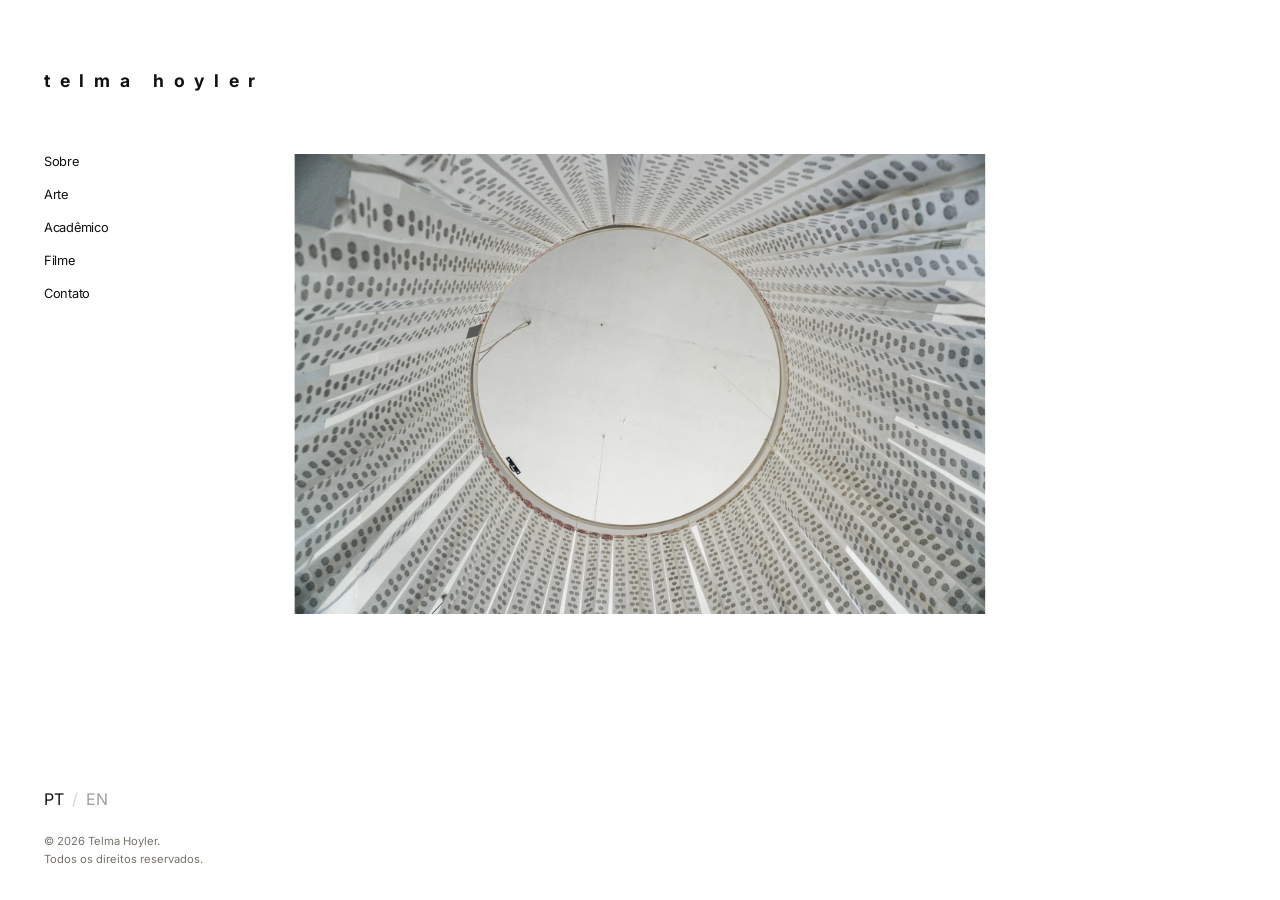
<file: index.html>
<!doctype html>
<html lang="pt-BR">
  <head>
    <meta charset="utf-8" />
    <meta name="viewport" content="width=device-width, initial-scale=1" />
    <title>Telma Hoyler — Artista Visual</title>
    <meta
      name="description"
      content="Catálogo digital de obras, filmes e produção acadêmica de Telma Hoyler."
    />
    <link rel="preconnect" href="https://fonts.googleapis.com" />
    <link rel="preconnect" href="https://fonts.gstatic.com" crossorigin />
    <link
      rel="stylesheet"
      href="https://fonts.googleapis.com/css2?family=Inter:wght@300;400;500&family=Inter+Tight:wght@200;300;400&titulo-destaque=swap"
    />
    <link rel="stylesheet" href="styles.css?v=20261110-1" />
  </head>
  <body>
    <aside class="menu-lateral">
      <div>
        <a class="marca-menu-lateral" href="#home" data-pagina-destino="home">
          <span class="nome-marca-menu">telma hoyler</span>
        </a>

        <nav class="navegacao-menu-lateral" aria-label="Menu principal">
          <a href="#about" data-pagina-destino="about" data-texto="menu.sobre">Sobre</a>
          <div class="grupo-navegacao">
            <a href="#art" data-pagina-destino="artGroup" data-texto="menu.arte">Arte</a>
            <div class="subnavegacao">
              <a href="#art" data-pagina-destino="art" data-texto="submenu.trabalhos">Trabalhos</a>
              <a href="#exhibitions" data-pagina-destino="exhibitions" data-texto="submenu.exposicoes">Exposições</a>
              <a href="#texts" data-pagina-destino="texts" data-texto="submenu.textos">Textos</a>
            </div>
          </div>
          <div class="grupo-navegacao">
            <a href="#publications" data-pagina-destino="academic" data-texto="menu.academico">Acadêmico</a>
            <div class="subnavegacao">
              <a href="#publications" data-pagina-destino="publications" data-texto="submenu.publicacoes">Publicações selecionadas</a>
              <a href="#classes" data-pagina-destino="classes" data-texto="submenu.aulas">Aulas</a>
              <a href="#research" data-pagina-destino="research" data-texto="submenu.pesquisas">Pesquisas</a>
            </div>
          </div>
          <a href="#films" data-pagina-destino="films" data-texto="menu.filmes">Filme</a>
          <a href="#contact" data-pagina-destino="contact" data-texto="menu.contato">Contato</a>
        </nav>
      </div>

      <div class="rodape-menu-lateral">
        <div class="seletor-idioma" aria-label="Idioma">
          <button class="botao-idioma ativo" type="button" data-idioma="pt">PT</button>
          <span>/</span>
          <button class="botao-idioma" type="button" data-idioma="en">EN</button>
        </div>
        <p data-html-traduzido="rodape.direitos">© 2026 Telma Hoyler.<br />Todos os direitos reservados.</p>
      </div>
    </aside>
    <button class="fundo-menu-lateral" type="button" aria-label="Fechar menu"></button>

    <header class="cabecalho-mobile">
      <button class="botao-menu-mobile" type="button" aria-label="Abrir menu" aria-expanded="false">
        <span></span>
        <span></span>
      </button>
      <a class="marca-mobile" href="#home">telma hoyler</a>
      <div class="seletor-idioma" aria-label="Idioma">
        <button class="botao-idioma ativo" type="button" data-idioma="pt">PT</button>
        <span>/</span>
        <button class="botao-idioma" type="button" data-idioma="en">EN</button>
      </div>
    </header>

    <main class="conteudo-principal">
      <section id="home" class="pagina pagina-inicial ativo" data-pagina="home">
        <div class="imagem-hero ativo">
          <img src="assets/capa/carrossel/1.webp?v=20261023" alt="" fetchpriority="high" decoding="async" />
        </div>
        <div class="imagem-hero">
          <img data-src="assets/capa/carrossel/2.webp?v=20261023" alt="" loading="lazy" decoding="async" />
        </div>
        <div class="imagem-hero">
          <img data-src="assets/capa/carrossel/3.webp?v=20261023" alt="" loading="lazy" decoding="async" />
        </div>
        <div class="imagem-hero">
          <img data-src="assets/capa/carrossel/4.webp?v=20261023-2" alt="" loading="lazy" decoding="async" />
        </div>
        <div class="imagem-hero">
          <img data-src="assets/capa/carrossel/5.webp?v=20261023" alt="" loading="lazy" decoding="async" />
        </div>
        <div class="imagem-hero">
          <img data-src="assets/capa/carrossel/6.webp?v=20261023" alt="" loading="lazy" decoding="async" />
        </div>
        <div class="imagem-hero">
          <img data-src="assets/capa/carrossel/7.webp?v=20261023" alt="" loading="lazy" decoding="async" />
        </div>
        <div class="imagem-hero">
          <img data-src="assets/capa/carrossel/8.webp?v=20261023" alt="" loading="lazy" decoding="async" />
        </div>
        <div class="imagem-hero">
          <img data-src="assets/capa/carrossel/9.webp?v=20261023" alt="" loading="lazy" decoding="async" />
        </div>
        <div class="imagem-hero">
          <img data-src="assets/capa/carrossel/10.webp?v=20261023" alt="" loading="lazy" decoding="async" />
        </div>

      </section>

      <section id="about" class="pagina pagina-conteudo" data-pagina="about">
        <header class="cabecalho-pagina">
          <div class="rotulo-secao texto-suave" data-texto="secao.sobre.numero">01 — Sobre</div>
        </header>

        <div class="layout-sobre conteudo-alinhado-menu">
          <div class="texto-corpo">
            <p>
              <span data-texto="secao.sobre.texto1">Telma Hoyler (São Paulo, 1988) é artista visual e cientista social, tendo concluído em 2022 seu doutorado em ciência política pela Universidade de São Paulo. Transita entre a cidade e a floresta, entre a política e a poética, entre o mundo “de dentro” e o “de fora”. Ao invés de dualidades e oposições, procura cerzir os pontos de contato entre essas categorias, desgastadas pela forma binária como insistimos em categorizar o mundo.</span>
            </p>
            <p>
              <span data-texto="secao.sobre.texto2">Desde 2018, busca traduzir para o universo visual reflexões e sensações despertadas ao longo da sua extensa pesquisa etnográfica junto a burocratas, políticos e lideranças comunitárias. Cria a partir de múltiplas linguagens, incluindo escrita, costura, colagem, desenho e procedimentos de apropriação de imagens e sons para produção de vídeos e instalações sonoras.</span>
            </p>
          </div>
        </div>

      </section>

      <section id="presentation" class="pagina pagina-conteudo" data-pagina="presentation">
        <header class="cabecalho-pagina">
          <div class="rotulo-secao texto-suave" data-texto="submenu.apresentacao">Apresentação</div>
        </header>

        <div class="layout-sobre conteudo-alinhado-menu">
          <div class="texto-corpo">
            <p>
              <span data-texto="secao.sobre.texto1">Telma Hoyler (São Paulo, 1988) é artista visual e cientista social, tendo concluído em 2022 seu doutorado em ciência política pela Universidade de São Paulo. Transita entre a cidade e a floresta, entre a política e a poética, entre o mundo “de dentro” e o “de fora”. Ao invés de dualidades e oposições, procura cerzir os pontos de contato entre essas categorias, desgastadas pela forma binária como insistimos em categorizar o mundo.</span>
            </p>
            <p>
              <span data-texto="secao.sobre.texto2">Desde 2018, busca traduzir para o universo visual reflexões e sensações despertadas ao longo da sua extensa pesquisa etnográfica junto a burocratas, políticos e lideranças comunitárias. Cria a partir de múltiplas linguagens, incluindo escrita, costura, colagem, desenho e procedimentos de apropriação de imagens e sons para produção de vídeos e instalações sonoras.</span>
            </p>
          </div>
        </div>
      </section>

      <section id="exhibitions" class="pagina pagina-conteudo" data-pagina="exhibitions">
        <header class="cabecalho-pagina">
          <div class="rotulo-secao texto-suave" data-texto="secao.sobre.exposicoes">Exposições</div>
        </header>
        <section class="secao-listagem conteudo-alinhado-menu">
          <div class="cabecalho-listagem">
            <h2 class="titulo-destaque" data-texto="secao.sobre.exposicoes">Exposições</h2>
          </div>
          <div class="lista-itens" id="listaExposicoes"></div>
        </section>
      </section>

      <section id="texts" class="pagina pagina-conteudo" data-pagina="texts">
        <header class="cabecalho-pagina">
          <div class="rotulo-secao texto-suave" data-texto="secao.textos">Textos</div>
        </header>
        <section class="secao-listagem conteudo-alinhado-menu">
          <div class="cabecalho-listagem">
            <h2 class="titulo-destaque" data-texto="secao.textos">Textos</h2>
          </div>
          <div class="lista-itens" id="listaTextos"></div>
        </section>
      </section>

      <section id="art" class="pagina pagina-conteudo" data-pagina="art">
        <header class="cabecalho-pagina cabecalho-compacto">
          <div class="rotulo-secao texto-suave" data-texto="secao.arte.numero">02 — Arte</div>
          <h1 class="titulo-destaque" data-texto="secao.arte.titulo">Catálogo.</h1>
          <p class="texto-suave texto-introducao" data-texto="secao.arte.introducao">Catálogo de obras — instalação, bordado, vídeo, escrita.</p>
        </header>
        <div class="grade-catalogo-obras conteudo-alinhado-menu" id="gradeCatalogoObras"></div>
      </section>

      <section id="publications" class="pagina pagina-conteudo" data-pagina="publications" data-pagina-pai="academic">
        <section class="secao-listagem conteudo-alinhado-menu">
          <h1 class="titulo-destaque titulo-pagina-listagem" data-texto="academico.publicacoes">Publicações selecionadas</h1>
          <div class="lista-itens" id="listaPublicacoes"></div>
        </section>
      </section>

      <section id="classes" class="pagina pagina-conteudo" data-pagina="classes" data-pagina-pai="academic">
        <section class="secao-listagem conteudo-alinhado-menu">
          <h1 class="titulo-destaque titulo-pagina-listagem" data-texto="academico.aulas">Aulas</h1>
          <div class="lista-itens" id="listaAulas"></div>
        </section>
      </section>

      <section id="research" class="pagina pagina-conteudo" data-pagina="research" data-pagina-pai="academic">
        <section class="secao-listagem conteudo-alinhado-menu">
          <h1 class="titulo-destaque titulo-pagina-listagem" data-texto="academico.pesquisas">Pesquisas</h1>
          <div class="lista-itens lista-pesquisas" id="listaPesquisas"></div>
        </section>
      </section>

      <section id="films" class="pagina pagina-conteudo" data-pagina="films">
        <div class="grade-filmes conteudo-alinhado-menu">
          <article class="cartao-filme">
            <a class="poster-filme" href="https://www.territoriodoc.com/" target="_blank" rel="noreferrer">
              <img src="assets/imagens/film-territorio-DB_nv63p.jpg" alt="" />
            </a>
            <section class="ficha-tecnica-filme">
              <h1 data-texto="filme.ficha.titulo">Ficha Técnica</h1>
              <dl>
                <div><dt data-texto="filme.ficha.direcao">Direção:</dt><dd>Telma Hoyler</dd></div>
                <div><dt data-texto="filme.ficha.montagem">Montagem:</dt><dd>Luiz Romero</dd></div>
                <div><dt data-texto="filme.ficha.fotografia">Direção de Fotografia:</dt><dd>Luiz Romero</dd></div>
                <div><dt data-texto="filme.ficha.cameras">Câmeras:</dt><dd>Luiz Romero, Ricardo Moura, Daniel Ferreira</dd></div>
                <div><dt data-texto="filme.ficha.som">Edição de Som e Mixagem:</dt><dd>Julia Telles</dd></div>
                <div><dt data-texto="filme.ficha.cor">Colorização:</dt><dd>Bernardo Neder</dd></div>
                <div><dt data-texto="filme.ficha.producao">Produção:</dt><dd>Planetária Produções e Pesquisa</dd></div>
                <div><dt data-texto="filme.ficha.posProducao">Pós-Produção:</dt><dd>Cajamanga</dd></div>
                <div><dt data-texto="filme.ficha.financiamento">Financiamento:</dt><dd>Urban Studies Foundation</dd></div>
              </dl>
              <p class="link-filme">
                <span data-texto="filme.assista">Assista aqui:</span>
                <a href="https://zurl.co/l4hxV" target="_blank" rel="noopener noreferrer">https://zurl.co/l4hxV</a>
              </p>
            </section>
          </article>
        </div>
      </section>

      <section id="contact" class="pagina pagina-conteudo pagina-contato" data-pagina="contact">
        <header class="cabecalho-pagina conteudo-alinhado-menu">
          <h1 class="titulo-destaque titulo-pagina-listagem" data-texto="secao.contato.numero">Contato</h1>
        </header>

        <div class="grade-contato">
          <a href="mailto:telmahoyler@gmail.com">
            <span class="rotulo-secao texto-suave" data-texto="contato.email">Email</span>
            <strong class="titulo-destaque">telmahoyler@gmail.com</strong>
          </a>
          <a href="https://www.instagram.com/tete_hoyler/" target="_blank" rel="noreferrer">
            <span class="rotulo-secao texto-suave" data-texto="contato.instagram.arte">Instagram — Arte</span>
            <strong class="titulo-destaque">@tete_hoyler</strong>
          </a>
          <a href="https://www.instagram.com/telma_hoyler/" target="_blank" rel="noreferrer">
            <span class="rotulo-secao texto-suave" data-texto="contato.instagram.academico">Instagram — Acadêmico</span>
            <strong class="titulo-destaque">@telma_hoyler</strong>
          </a>
          <a href="https://www.linkedin.com/in/telma-hoyler-6042aa2a5" target="_blank" rel="noreferrer">
            <span class="rotulo-secao texto-suave" data-texto="contato.linkedin">LinkedIn</span>
            <strong class="titulo-destaque">Telma Hoyler</strong>
          </a>
          <a href="http://lattes.cnpq.br/1322059531873511" target="_blank" rel="noreferrer">
            <span class="rotulo-secao texto-suave" data-texto="contato.lattes.titulo">Currículo Lattes</span>
            <span class="valor-contato">
              <strong class="titulo-destaque">lattes.cnpq.br/1322059531873511</strong>
              <small class="texto-suave" data-texto="contato.lattes.descricao">Plataforma de currículos acadêmicos do CNPq.</small>
            </span>
          </a>
        </div>

      </section>
    </main>

    <script src="script.js?v=20261111-1"></script>
  </body>
</html>
</file>
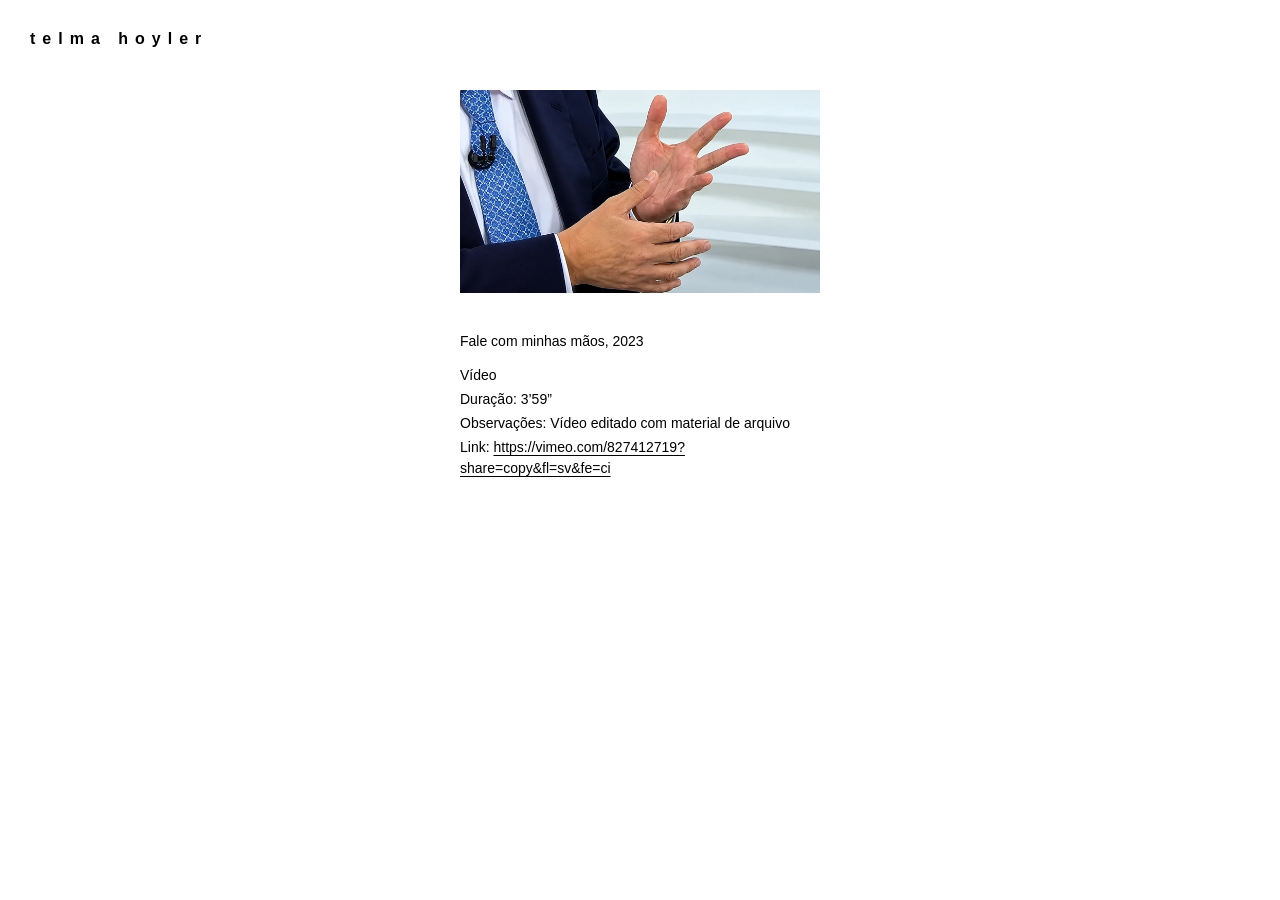
<file: obra.html>
<!doctype html>
<html lang="pt-BR">
  <head>
    <meta charset="UTF-8" />
    <meta name="viewport" content="width=device-width, initial-scale=1.0" />
    <meta name="description" content="Obra de Telma Hoyler" />
    <title>Obra — Telma Hoyler</title>
    <link rel="stylesheet" href="obra.css?v=20260827-7" />
  </head>
  <body>
    <main class="pagina-obra">
      <a class="assinatura" href="index.html#art">telma hoyler</a>
      <figure>
        <div class="moldura-imagem-obra">
          <img id="imagemObra" alt="" />
        </div>
        <figcaption>
          <h1 id="tituloObra"></h1>
          <p id="descricaoObra"></p>
        </figcaption>
      </figure>
    </main>
    <script src="obra.js?v=20260827-3"></script>
  </body>
</html>
</file>
<file: styles.css>
:root {
  --cor-fundo: #fff;
  --cor-texto-principal: #111;
  --cor-texto-suave: #77736b;
  --cor-linha-fina: rgba(17, 17, 17, 0.14);
  --cor-painel: rgba(17, 17, 17, 0.035);
  --largura-menu-lateral: 240px;
  --recuo-hero-topo: 72px;
  --recuo-hero-direita: 56px;
  --recuo-hero-baixo: 104px;
  /* Altura do nome + espaço até o primeiro item do menu ("Sobre"). */
  --altura-marca-menu: 1.1rem;
  --espaco-marca-navegacao: 64px;
  font-family: Avenir, "Avenir Next", Inter, Arial, sans-serif;
  color: var(--cor-texto-principal);
  background: var(--cor-fundo);
}

* {
  box-sizing: border-box;
}

html {
  scroll-behavior: smooth;
  scroll-padding-top: 24px;
}

body {
  margin: 0;
  min-height: 100vh;
  background: var(--cor-fundo);
}

a {
  color: inherit;
  text-decoration: none;
}

img {
  display: block;
  max-width: 100%;
}

button {
  font: inherit;
}

.titulo-destaque {
  font-family: Avenir, "Avenir Next", Inter, Arial, sans-serif;
  font-weight: 300;
  letter-spacing: 0;
}

.rotulo-secao {
  font-size: 0.6rem;
  font-weight: 500;
  letter-spacing: 0.08em;
  text-transform: uppercase;
}

.texto-suave {
  color: var(--cor-texto-suave);
}

.link-sublinhado {
  background-image: linear-gradient(currentColor, currentColor);
  background-position: 0 100%;
  background-repeat: no-repeat;
  background-size: 100% 1px;
}

.menu-lateral {
  position: fixed;
  inset: 0 auto 0 0;
  z-index: 40;
  width: var(--largura-menu-lateral);
  padding: 32px;
  display: flex;
  flex-direction: column;
  justify-content: space-between;
  background: var(--cor-fundo);
}

.marca-menu-lateral {
  display: block;
  margin-top: 18px;
}

.marca-menu-lateral .rotulo-secao {
  display: block;
  margin-bottom: 8px;
}

.nome-marca-menu {
  display: block;
  font-family: Avenir, "Avenir Next", Inter, Arial, sans-serif;
  font-size: 1.1rem;
  font-weight: 700;
  line-height: 1;
  letter-spacing: 0.55em;
  white-space: nowrap;
}

.navegacao-menu-lateral {
  margin-top: var(--espaco-marca-navegacao);
  display: flex;
  flex-direction: column;
  gap: 18px;
}

.navegacao-menu-lateral a,
.grupo-navegacao > a,
.item-menu-lateral {
  width: fit-content;
  font-size: 0.8rem;
  letter-spacing: -0.02em;
  transition: opacity 180ms ease;
}

.item-menu-lateral {
  cursor: default;
}

.navegacao-menu-lateral a:hover,
.navegacao-menu-lateral a.ativo {
  opacity: 0.52;
}

.grupo-navegacao {
  display: grid;
  gap: 0;
}

.subnavegacao {
  max-height: 0;
  overflow: hidden;
  display: grid;
  gap: 7px;
  padding-left: 14px;
  transition: max-height 220ms ease, padding-top 220ms ease;
}

.grupo-navegacao:hover .subnavegacao,
.grupo-navegacao:focus-within .subnavegacao {
  max-height: 96px;
  padding-top: 10px;
}

.subnavegacao a {
  color: var(--cor-texto-suave);
  font-size: 0.68rem;
}

.rodape-menu-lateral {
  display: flex;
  flex-direction: column;
  gap: 24px;
}

.rodape-menu-lateral p {
  margin: 0;
  color: var(--cor-texto-suave);
  font-size: 0.7rem;
  line-height: 1.55;
}

.seletor-idioma {
  display: flex;
  align-items: center;
  gap: 8px;
}

.seletor-idioma span {
  color: var(--cor-texto-suave);
  opacity: 0.3;
}

.botao-idioma {
  border: 0;
  padding: 0;
  background: transparent;
  color: inherit;
  cursor: pointer;
}

.botao-idioma:not(.ativo) {
  opacity: 0.4;
}

.cabecalho-mobile {
  display: none;
}

.fundo-menu-lateral {
  display: none;
}

.conteudo-principal {
  min-width: 0;
  padding-left: var(--largura-menu-lateral);
}

.pagina {
  display: none;
}

.pagina.ativo {
  display: block;
}

.pagina-inicial {
  position: relative;
  height: 100svh;
  overflow: hidden;
  background: var(--cor-fundo);
}

.imagem-hero {
  position: absolute;
  top: var(--recuo-hero-topo);
  bottom: var(--recuo-hero-baixo);
  left: 47%;
  width: min(70vw, 1120px);
  overflow: hidden;
  transform: translateX(-50%);
  opacity: 0;
  transition: opacity 1400ms ease;
}

.imagem-hero.ativo {
  opacity: 1;
}

.imagem-hero img {
  display: block;
  width: 100%;
  height: 100%;
  object-fit: contain;
  object-position: center;
}

/* Na capa, o topo do carrossel fica na mesma linha do primeiro item do menu. */
@media (min-width: 1025px) {
  body.rota-inicial .menu-lateral {
    padding-top: var(--recuo-hero-topo);
    padding-left: 44px;
  }

  body.rota-inicial .marca-menu-lateral {
    margin-top: 0;
  }

  /* O carrossel é centralizado na tela inteira, não só na área à direita do
     menu; a largura máxima evita que ele invada o menu em telas menores. */
  body.rota-inicial .imagem-hero {
    top: calc(var(--recuo-hero-topo) + var(--altura-marca-menu) + var(--espaco-marca-navegacao));
    left: calc(50vw - var(--largura-menu-lateral));
    width: min(54vw, 860px, calc(100vw - 2 * var(--largura-menu-lateral) - 48px));
  }

  body.rota-inicial .imagem-hero img {
    object-position: center top;
  }
}

.rodape-hero {
  position: absolute;
  left: 40px;
  right: 40px;
  bottom: 40px;
  z-index: 2;
  display: flex;
  align-items: flex-end;
  justify-content: space-between;
  gap: 24px;
  color: #fff;
  mix-blend-mode: difference;
}

.pontos-hero {
  display: flex;
  align-items: center;
  gap: 8px;
}

.pontos-hero button {
  width: 16px;
  height: 1px;
  padding: 0;
  border: 0;
  background: currentColor;
  opacity: 0.4;
  transition: width 250ms ease, opacity 250ms ease;
}

.pontos-hero button.ativo {
  width: 40px;
  opacity: 1;
}

.extra-inicial {
  display: none;
}

body.rota-inicial .extra-inicial {
  display: block;
}

.obras-destaque,
.pagina-conteudo {
  padding: 48px 48px 56px;
}

.barra-secao {
  margin-bottom: 40px;
  display: flex;
  align-items: end;
  justify-content: space-between;
  gap: 32px;
}

.barra-secao h2 {
  margin: 0;
  font-size: clamp(1rem, 1.55vw, 1.25rem);
  line-height: 1.08;
}

.grade-obras-destaque {
  display: grid;
  grid-template-columns: repeat(3, minmax(0, 1fr));
  gap: 22px;
  max-width: 760px;
  background: transparent;
}

.cartao-obra {
  position: relative;
  aspect-ratio: 1;
  overflow: hidden;
  background: var(--cor-fundo);
}

.cartao-obra img {
  position: absolute;
  inset: 0;
  width: 100%;
  height: 100%;
  object-fit: cover;
  transition: transform 1200ms ease;
}

.cartao-obra:hover img {
  transform: scale(1.04);
}

.cartao-obra-2 img {
  transform: scale(1.14);
  transform-origin: center top;
}

.cartao-obra-2:hover img {
  transform: scale(1.18);
}

.cartao-obra-9 img {
  transform: scale(1.3);
  transform-origin: center;
}

.cartao-obra-9:hover img {
  transform: scale(1.34);
}

.cartao-obra-10 img {
  object-position: center 39%;
  transform: scale(1.4);
}

.cartao-obra-10:hover img {
  transform: scale(1.44);
}

.cartao-obra-13 img {
  transform: scale(1.3);
}

.cartao-obra-13:hover img {
  transform: scale(1.34);
}

.cartao-obra-20 img {
  object-position: 52% 50%;
  transform: scale(3.7);
}

.cartao-obra-20:hover img {
  transform: scale(3.78);
}

.cartao-obra-17 img {
  object-fit: cover;
  object-position: center 62%;
}

.cartao-obra-19 img {
  transform: none;
}

.cartao-obra-19:hover img {
  transform: scale(1.04);
}

/* Camufla o fundo branco destas capas no off-white da página. */
.cartao-obra-31,
.cartao-obra-39,
.cartao-obra-45 {
  background: var(--cor-fundo);
}

.cartao-obra-31 img,
.cartao-obra-39 img,
.cartao-obra-45 img {
  mix-blend-mode: multiply;
}

.cartao-obra-31 img {
  transform: scale(1.18);
}

.cartao-obra-31:hover img {
  transform: scale(1.22);
}

.cartao-obra-39 img {
  transform: scale(1.08);
}

.cartao-obra-39:hover img {
  transform: scale(1.12);
}

.cartao-obra-45 img {
  transform: scale(1.18);
}

.cartao-obra-45:hover img {
  transform: scale(1.22);
}

.cartao-obra-25 img {
  transform: scale(3);
  transform-origin: 34% 58%;
}

.cartao-obra-25:hover img {
  transform: scale(3.08);
}

.cartao-obra-18 img {
  transform: scale(1.32);
}

.cartao-obra-18:hover img {
  transform: scale(1.36);
}

.cartao-obra-27 img {
  transform: scale(1.18);
}

.cartao-obra-27:hover img {
  transform: scale(1.22);
}

.cartao-obra-29 img {
  transform: scale(3.4);
  transform-origin: 52% 50%;
}

.cartao-obra-29:hover img {
  transform: scale(3.48);
}

.cartao-obra-26 img {
  transform: scale(1.16);
}

.cartao-obra-26:hover img {
  transform: scale(1.2);
}

.cartao-obra-30 img {
  transform: scale(2.2);
  transform-origin: 72% 38%;
}

.cartao-obra-30:hover img {
  transform: scale(2.28);
}

.cartao-obra-34 img {
  transform: scale(2.35);
  transform-origin: 51% 49%;
}

.cartao-obra-34:hover img {
  transform: scale(2.43);
}

.cartao-obra-32 img {
  transform: none;
}

.cartao-obra-32:hover img {
  transform: scale(1.04);
}

.cartao-obra-40 img {
  object-fit: cover;
  object-position: center;
}

.cartao-obra-43 img {
  transform: scale(1.08);
}

.cartao-obra-43:hover img {
  transform: scale(1.12);
}

.cartao-obra-44 img {
  transform: scale(1.58);
  transform-origin: center;
}

.cartao-obra-44:hover img {
  transform: scale(1.64);
}

.legenda-cartao-obra {
  position: absolute;
  inset: 0;
  display: flex;
  align-items: flex-end;
  padding: 14px;
  background: rgba(255, 255, 255, 0);
  opacity: 0;
  transition: background 500ms ease, opacity 500ms ease;
}

.cartao-obra:hover .legenda-cartao-obra {
  background: rgba(255, 255, 255, 0.9);
  opacity: 1;
}

.titulo-cartao-obra {
  font-family: Avenir, "Avenir Next", Inter, Arial, sans-serif;
  font-size: 0.76rem;
  letter-spacing: 0;
}

.pagina-conteudo {
  max-width: 1296px;
  margin-inline: auto;
  transform: translateX(calc(var(--largura-menu-lateral) / -2));
}

#art.pagina-conteudo {
  max-width: none;
}

.conteudo-alinhado-menu {
  padding-top: 78px;
  width: 100%;
  max-width: 960px;
  margin-inline: auto;
}

#about .cabecalho-pagina,
#presentation .cabecalho-pagina,
#art .cabecalho-pagina,
#exhibitions > .cabecalho-pagina,
#texts > .cabecalho-pagina {
  display: none;
}

.cabecalho-pagina {
  margin-bottom: 44px;
}

.cabecalho-pagina.cabecalho-compacto {
  margin-bottom: 36px;
}

.cabecalho-pagina .rotulo-secao {
  margin-bottom: 18px;
}

.cabecalho-pagina [data-texto="secao.sobre.numero"] {
  font-size: 0.82rem;
}

.cabecalho-pagina h1 {
  max-width: 640px;
  margin: 0;
  font-size: clamp(1.25rem, 2.1vw, 1.75rem);
  line-height: 1.12;
}

.texto-introducao {
  max-width: 520px;
  margin: 16px 0 0;
  font-size: 0.78rem;
  line-height: 1.5;
}

.layout-sobre {
  display: grid;
  grid-template-columns: repeat(12, minmax(0, 1fr));
  gap: 48px;
  margin-bottom: 64px;
}

.texto-corpo {
  grid-column: span 8;
  display: grid;
  gap: 16px;
}

.texto-corpo p {
  margin: 0;
  font-size: clamp(0.76rem, 0.82vw, 0.82rem);
  line-height: 1.55;
  text-align: justify;
}

.contatos-sobre {
  display: grid;
  grid-column: 9 / span 3;
  align-content: start;
  gap: 16px;
  font-size: 0.72rem;
}

.contatos-sobre .rotulo-secao {
  margin-bottom: 4px;
}

.secao-listagem {
  margin-bottom: 36px;
}

.titulo-pagina-listagem {
  margin: 0 0 24px;
  font-size: clamp(0.92rem, 1.25vw, 1.1rem);
  line-height: 1.12;
}

.secao-listagem > h2,
.cabecalho-listagem h2 {
  margin: 0;
  font-size: clamp(0.92rem, 1.25vw, 1.1rem);
  line-height: 1.12;
}

.cabecalho-listagem {
  margin-bottom: 24px;
  display: flex;
  align-items: baseline;
  justify-content: space-between;
}

.lista-itens {
  border-top: 1px solid var(--cor-linha-fina);
  border-bottom: 1px solid var(--cor-linha-fina);
}

.item-lista {
  display: flex;
  align-items: baseline;
  gap: 20px;
  padding: 10px 0;
  border-top: 1px solid var(--cor-linha-fina);
}

.item-lista:first-child {
  border-top: 0;
}

.item-pesquisa {
  padding: 18px 0 22px;
  border-top: 1px solid var(--cor-linha-fina);
}

.item-pesquisa:first-child {
  border-top: 0;
}

.item-pesquisa h2 {
  margin: 0 0 10px;
  font-size: clamp(0.78rem, 0.88vw, 0.9rem);
  line-height: 1.35;
  font-weight: 500;
}

.texto-pesquisa {
  max-width: 900px;
}

.texto-pesquisa p {
  margin: 0;
  font-size: clamp(0.74rem, 0.8vw, 0.82rem);
  line-height: 1.58;
  text-align: justify;
}

.texto-pesquisa p + p {
  margin-top: 8px;
}

.ano-item-lista {
  width: 80px;
  flex: 0 0 80px;
  color: var(--cor-texto-suave);
}

.titulo-item-lista {
  font-size: clamp(0.74rem, 0.8vw, 0.82rem);
  line-height: 1.35;
}

.detalhe-item-lista {
  margin-top: 4px;
  color: var(--cor-texto-suave);
}

.grade-catalogo-obras {
  display: grid;
  gap: 24px;
  width: 100%;
  max-width: 960px;
  margin-inline: auto;
  background: transparent;
}

.linha-comparacao-obras {
  display: grid;
  gap: 44px;
}

.linha-cinco-obras {
  grid-template-columns: repeat(5, minmax(0, 1fr));
}

.linha-quatro-obras {
  grid-template-columns: repeat(4, minmax(0, 1fr));
}

.grade-filmes {
  display: flex;
  justify-content: flex-start;
  max-width: 960px;
}

#films.pagina-conteudo {
  padding-top: 136px;
}

#films .conteudo-alinhado-menu {
  padding-top: 0;
}

.cartao-filme {
  display: grid;
  grid-template-columns: 220px minmax(0, 1fr);
  align-items: start;
  gap: 48px;
  width: min(100%, 800px);
}

.poster-filme {
  display: block;
  width: min(100%, 220px);
  margin: 0;
  overflow: hidden;
  background: var(--cor-painel);
}

.poster-filme img {
  display: block;
  width: 100%;
  height: auto;
  transition: transform 1200ms ease;
}

.cartao-filme:hover img {
  transform: scale(1.04);
}

.ficha-tecnica-filme h1 {
  margin: 0 0 16px;
  padding-bottom: 9px;
  border-bottom: 1px solid var(--cor-linha-fina);
  font-size: 0.68rem;
  font-weight: 500;
  letter-spacing: 0.08em;
  text-transform: uppercase;
}

.ficha-tecnica-filme dl {
  display: grid;
  gap: 7px;
  margin: 0;
  color: var(--cor-texto-suave);
  font-size: 0.72rem;
  line-height: 1.45;
}

.ficha-tecnica-filme dl > div {
  display: grid;
  grid-template-columns: 176px minmax(0, 1fr);
  gap: 22px;
}

.ficha-tecnica-filme dt,
.ficha-tecnica-filme dd {
  margin: 0;
}

.ficha-tecnica-filme dt {
  color: inherit;
  font-weight: 400;
  white-space: nowrap;
}

.ficha-tecnica-filme dd {
  font-weight: 400;
}

.link-filme {
  margin: 18px 0 0;
  color: var(--cor-texto-suave);
  font-size: 0.72rem;
  line-height: 1.45;
}

.link-filme a {
  color: inherit;
  text-decoration: underline;
  text-underline-offset: 0.18em;
}

.pagina-contato {
  min-height: auto;
  flex-direction: column;
}

.pagina-contato.ativo {
  display: flex;
}

.pagina-contato .cabecalho-pagina {
  margin-bottom: 14px;
}

.pagina-contato .cabecalho-pagina .rotulo-secao {
  margin-bottom: 14px;
}

.pagina-contato .cabecalho-pagina h1 {
  font-size: clamp(0.96rem, 1.2vw, 1.1rem);
}

.pagina-contato .texto-introducao {
  margin-top: 10px;
}

.grade-contato {
  width: 100%;
  max-width: 960px;
  margin-inline: auto;
  display: grid;
  border-top: 1px solid var(--cor-linha-fina);
  border-bottom: 1px solid var(--cor-linha-fina);
}

.grade-contato a {
  display: grid;
  grid-template-columns: 155px minmax(0, 1fr);
  gap: 20px;
  padding: 10px 0;
  border-top: 1px solid var(--cor-linha-fina);
}

.grade-contato a:first-child {
  border-top: 0;
}

.grade-contato span {
  display: block;
}

.valor-contato {
  display: flex;
  align-items: baseline;
  gap: 10px;
  min-width: 0;
}

.grade-contato strong {
  display: inline;
  color: var(--cor-texto-principal);
  font-size: clamp(0.82rem, 0.9vw, 0.92rem);
  font-weight: 300;
  line-height: 1.35;
  overflow-wrap: normal;
  word-break: normal;
  transition: opacity 200ms ease;
}

.grade-contato small {
  display: inline;
  margin-left: 0;
  color: var(--cor-texto-principal);
  font-size: 0.76rem;
  line-height: 1.45;
  white-space: nowrap;
}

.grade-contato a:hover strong {
  opacity: 0.6;
}

.contato-atelier {
  margin-top: 40px;
  padding-top: 0;
  font-size: 0.82rem;
}

@media (max-width: 1024px) {
  .pagina-conteudo {
    transform: none;
  }

  .menu-lateral {
    z-index: 80;
    width: min(82vw, 320px);
    transform: translateX(-100%);
    transition: transform 260ms ease;
    box-shadow: 24px 0 64px rgba(17, 17, 17, 0.08);
  }

  body.menu-lateral-aberto .menu-lateral {
    transform: translateX(0);
  }

  .fundo-menu-lateral {
    position: fixed;
    inset: 0;
    z-index: 70;
    display: block;
    border: 0;
    padding: 0;
    background: rgba(255, 255, 255, 0.72);
    opacity: 0;
    pointer-events: none;
    transition: opacity 260ms ease;
  }

  body.menu-lateral-aberto .fundo-menu-lateral {
    opacity: 1;
    pointer-events: auto;
  }

  .cabecalho-mobile {
    position: fixed;
    inset: 0 0 auto 0;
    z-index: 50;
    height: 56px;
    padding: 0 20px;
    display: flex;
    align-items: center;
    justify-content: space-between;
    border-bottom: 1px solid var(--cor-linha-fina);
    background: rgba(255, 255, 255, 0.9);
    backdrop-filter: blur(10px);
  }

  .botao-menu-mobile {
    width: 34px;
    height: 34px;
    border: 0;
    padding: 0;
    display: grid;
    place-content: center;
    gap: 6px;
    background: transparent;
    color: var(--cor-texto-principal);
    cursor: pointer;
  }

  .botao-menu-mobile span {
    width: 18px;
    height: 1px;
    display: block;
    background: currentColor;
    transition: transform 200ms ease;
  }

  body.menu-lateral-aberto .botao-menu-mobile span:first-child {
    transform: translateY(3.5px) rotate(45deg);
  }

  body.menu-lateral-aberto .botao-menu-mobile span:last-child {
    transform: translateY(-3.5px) rotate(-45deg);
  }

  .marca-mobile {
    font-family: Avenir, "Avenir Next", Inter, Arial, sans-serif;
    font-size: 0.82rem;
    letter-spacing: 0.55em;
    white-space: nowrap;
  }

  .conteudo-principal {
    padding-left: 0;
    padding-top: 56px;
  }

  .pagina-conteudo,
  .obras-destaque {
    padding: 36px 24px 48px;
  }

  #films.pagina-conteudo {
    padding-top: 36px;
  }

  .pagina-inicial {
    height: calc(100svh - 56px);
  }

  .imagem-hero {
    inset: 20px;
    width: auto;
    transform: none;
  }

  .grade-obras-destaque {
    grid-template-columns: repeat(2, minmax(0, 1fr));
    gap: 20px;
  }

  .linha-cinco-obras,
  .linha-quatro-obras {
    grid-template-columns: repeat(2, minmax(0, 1fr));
  }

  .layout-sobre {
    grid-template-columns: 1fr;
  }

  .grade-contato strong {
    overflow-wrap: anywhere;
  }

  .pagina-contato .cabecalho-pagina {
    margin-bottom: 32px;
  }

  .texto-corpo,
  .contatos-sobre {
    grid-column: auto;
  }

}

@media (max-width: 640px) {
  .cartao-filme {
    grid-template-columns: 1fr;
    gap: 24px;
  }

  .ficha-tecnica-filme dl > div {
    grid-template-columns: 1fr;
    gap: 1px;
    padding-bottom: 4px;
  }

  .ficha-tecnica-filme dt {
    white-space: normal;
  }

  .rodape-hero {
    left: 24px;
    right: 24px;
    bottom: 24px;
  }

  .barra-secao {
    display: block;
  }

  .barra-secao a {
    display: inline-block;
    margin-top: 24px;
  }

  .cabecalho-pagina {
    margin-bottom: 36px;
  }

  .cabecalho-pagina h1 {
    font-size: 1.25rem;
  }

  .pagina-contato .cabecalho-pagina h1 {
    font-size: 1.15rem;
  }

  .grade-obras-destaque,
  .grade-catalogo-obras {
    grid-template-columns: 1fr;
    gap: 18px;
  }

  .linha-cinco-obras,
  .linha-quatro-obras {
    grid-template-columns: 1fr;
  }

  .item-lista {
    align-items: start;
    gap: 16px;
  }

  .grade-contato a {
    grid-template-columns: 1fr;
    gap: 10px;
  }

  .grade-contato small {
    display: inline;
    margin-left: 0;
    margin-top: 0;
    white-space: normal;
  }

  .ano-item-lista {
    width: 56px;
    flex-basis: 56px;
  }
}
</file>
<file: obra.css>
:root {
  font-family: Arial, Helvetica, sans-serif;
  color: #000;
  background: #fff;
}

* { box-sizing: border-box; }

body { margin: 0; }

.pagina-obra {
  width: 100%;
  margin: 0;
  padding: 30px 30px 64px;
  display: grid;
  grid-template-columns: 225px minmax(0, 1fr);
  column-gap: 32px;
}

.assinatura {
  display: inline-block;
  margin: 0 0 42px;
  grid-column: 1 / -1;
  color: inherit;
  font-size: 16px;
  font-weight: 700;
  letter-spacing: 7px;
  text-decoration: none;
}

figure {
  width: min(100%, 360px);
  grid-column: 1 / -1;
  justify-self: center;
  margin: 0;
}

figure.tem-galeria {
  width: min(100%, 900px);
}

.galeria-imagens-obra {
  display: flex;
  flex-wrap: wrap;
  align-items: flex-start;
  justify-content: flex-start;
  gap: 24px;
}

.galeria-imagens-obra img {
  position: static;
  flex: 0 0 auto;
  width: auto;
  max-width: none;
  height: 220px;
  max-height: none;
  aspect-ratio: auto;
  object-fit: contain;
  object-position: center;
}

.galeria-obra-29 .galeria-imagens-obra img {
  aspect-ratio: auto;
  height: 180px;
}

.galeria-obra-32 .galeria-imagens-obra img {
  width: 156px;
  height: 220px;
  object-fit: cover;
}

.galeria-obra-40 .galeria-imagens-obra {
  flex-wrap: nowrap;
}

.galeria-obra-44 .galeria-imagens-obra img {
  height: 180px;
}

.galeria-obra-23 .galeria-imagens-obra img:nth-child(2) {
  height: 520px;
}

figure img {
  display: block;
  width: min(100%, 360px);
  height: auto;
  max-width: 360px;
  max-height: none;
  aspect-ratio: auto;
  object-fit: contain;
  object-position: center;
}

figure.obra-14 {
  width: min(100%, 280px);
}

.obra-14 .moldura-imagem-obra img {
  width: 100%;
  max-width: none;
}

figure.obra-9 {
  width: min(100%, 440px);
}

.obra-9 .moldura-imagem-obra {
  width: 100%;
  aspect-ratio: 1400 / 422;
  overflow: hidden;
}

.obra-9 .moldura-imagem-obra img {
  width: 100%;
  max-width: none;
  transform: translateY(-1.7%);
}

/* Remove as margens brancas incorporadas à capa de "Metropolis". */
.obra-25 .moldura-imagem-obra {
  width: min(100%, 360px);
  aspect-ratio: 902 / 535;
  overflow: hidden;
}

.obra-25 .moldura-imagem-obra img {
  width: 100%;
  max-width: none;
  transform: translateY(-25%);
}

/* Recorte solicitado somente para "Sem título (ainda), 2025". */
.obra-10 .moldura-imagem-obra {
  aspect-ratio: 29 / 24;
  overflow: hidden;
}

.obra-10 .moldura-imagem-obra img {
  width: 100%;
  height: 100%;
  max-width: none;
  aspect-ratio: auto;
  object-fit: cover;
  object-position: center 43%;
  transform: scale(1.1);
}

figcaption {
  width: 100%;
  max-width: none;
  margin: 40px 0 0;
}

h1 {
  margin: 0 0 16px;
  font-size: 14px;
  font-weight: 500;
}

p {
  margin: 0;
  color: #000;
  font-size: 14px;
  line-height: 1.5;
  white-space: pre-line;
}

p a {
  color: inherit;
  overflow-wrap: anywhere;
  text-decoration: underline;
  text-underline-offset: 3px;
}

.linha-descricao-obra {
  display: block;
}

.linha-descricao-obra + .linha-descricao-obra {
  margin-top: 3px;
}

.linha-descricao-obra strong {
  color: #000;
  font-weight: 500;
}

@media (max-width: 600px) {
  .pagina-obra {
    padding: 22px 20px 48px;
    grid-template-columns: 110px minmax(0, 1fr);
    column-gap: 18px;
  }

  .assinatura {
    margin-bottom: 30px;
    font-size: 12px;
    letter-spacing: 4px;
  }

  figure img {
    width: min(100%, 280px);
    max-width: 280px;
  }

  .galeria-imagens-obra {
    flex-direction: column;
  }

  .galeria-imagens-obra img {
    width: auto;
    max-width: 100%;
    height: auto;
    max-height: 220px;
  }

  .galeria-obra-44 .galeria-imagens-obra img {
    height: auto;
  }

  .galeria-obra-29 .galeria-imagens-obra img {
    height: auto;
  }

  .galeria-obra-32 .galeria-imagens-obra img {
    width: min(100%, 156px);
    height: 220px;
  }

  .galeria-obra-23 .galeria-imagens-obra img:nth-child(2) {
    width: auto;
    height: auto;
    max-height: 420px;
  }
}
</file>
